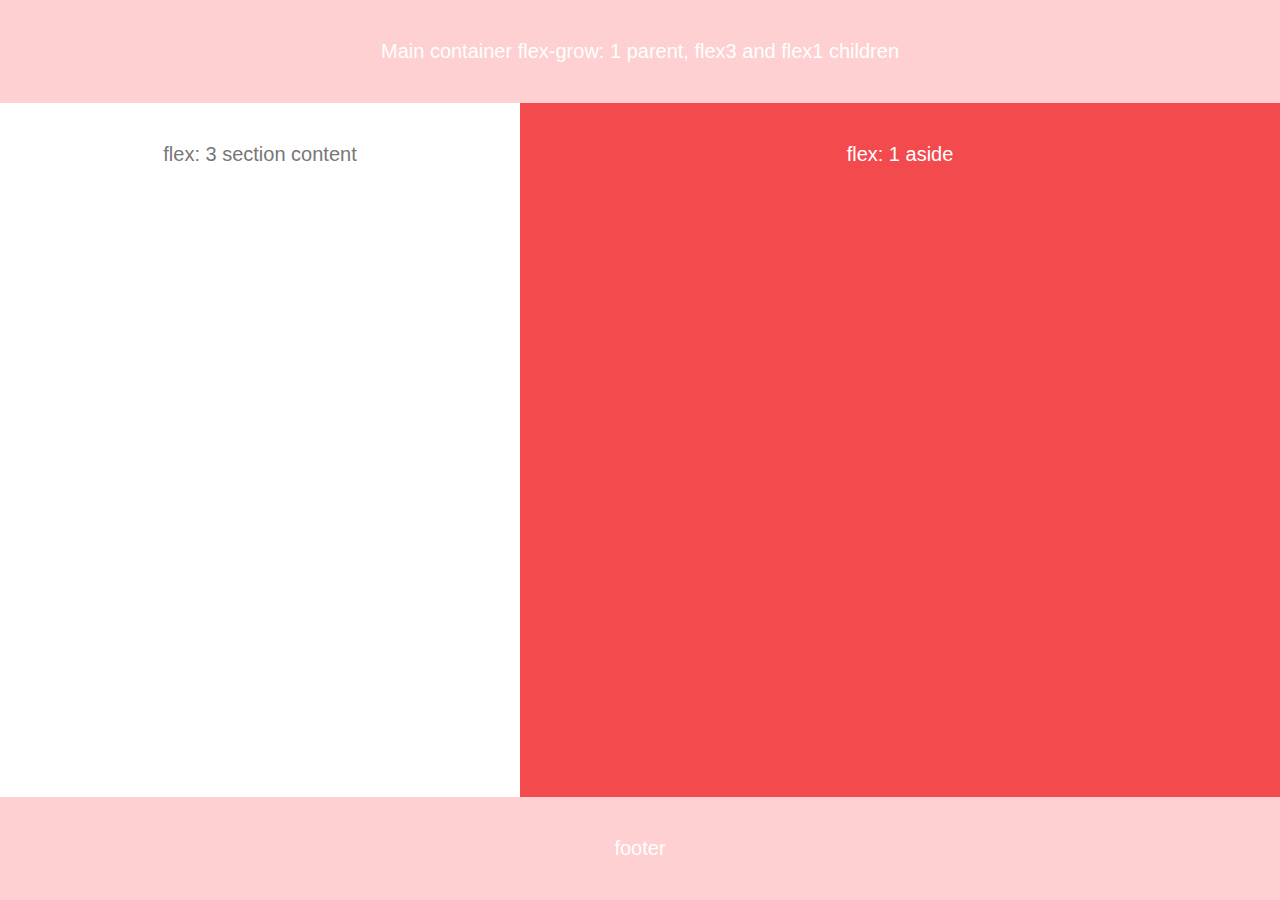
<file: 2-col-layout-flexbox/index.html>
<!DOCTYPE html>
<html lang="en" dir="ltr">
  <head>
    <meta charset="utf-8">
    <link rel="stylesheet" href="css/style.css">
    <title></title>
  </head>
  <body>

    <header>
      <p>Main container flex-grow: 1 parent, flex3 and flex1 children</p>
      </header>

    <main>
        <section>
        <p>flex: 3 section content</p>
        </section>

      <aside class="">
        <p>flex: 1 aside</p>
      </aside>

      </main>

<footer>
  <p>footer</p>
</footer>

  </body>
</html>
</file>
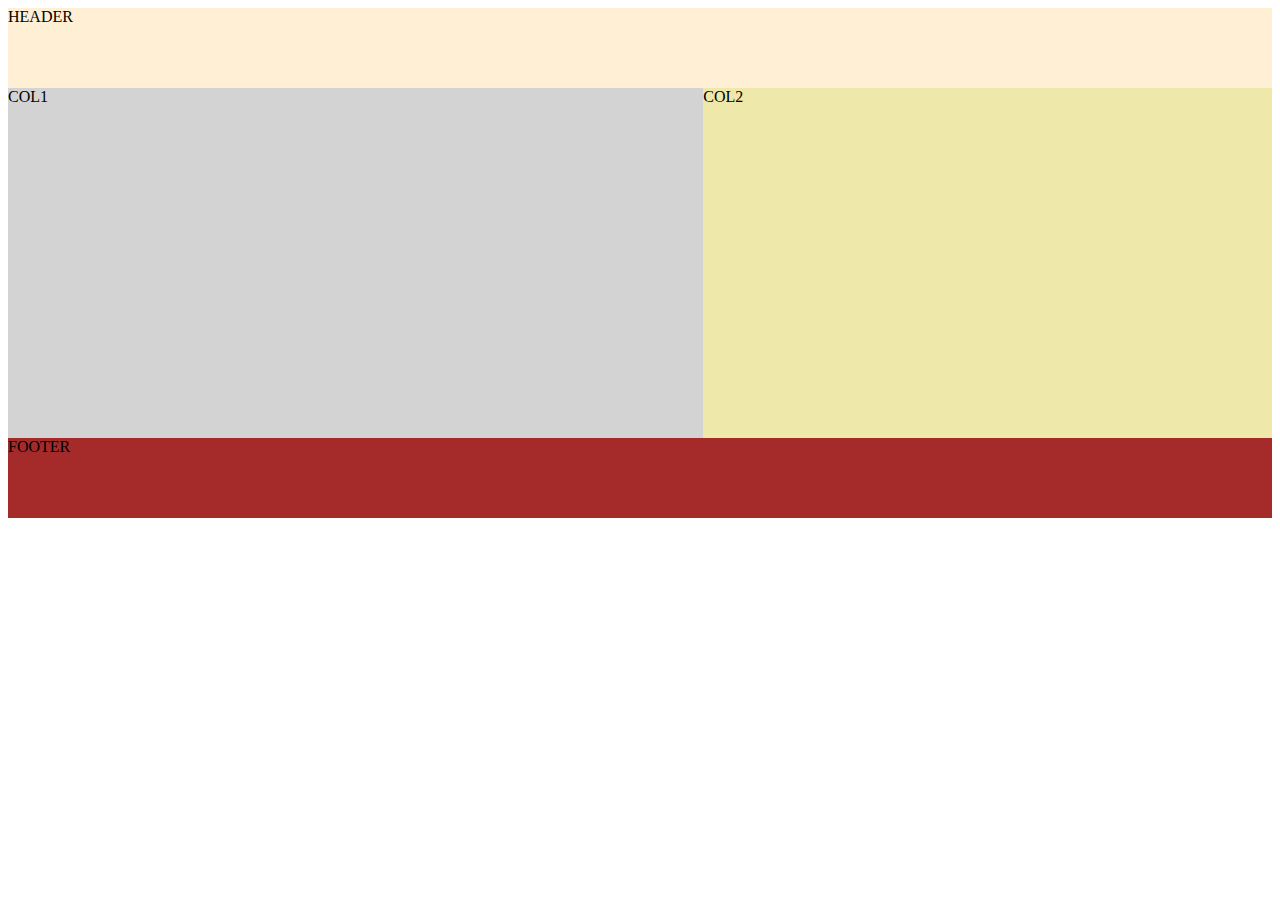
<file: 2-col-layout-vanilla-css/index.html>
<!DOCTYPE html>
<html lang="en" dir="ltr">
  <head>
    <meta charset="utf-8">
    <link rel="stylesheet" href="css/style.css">
    <title></title>
  </head>
  <body>
    <header>HEADER
    </header>
    <main>
    <div>COL1</div>
    <div>COL2</div>
    <!-- <div>COL3</div>
    <div>COL4</div>
    <div>COL5</div -->
    </main>
    <footer>FOOTER</footer>
  </body>
</html>
</file>
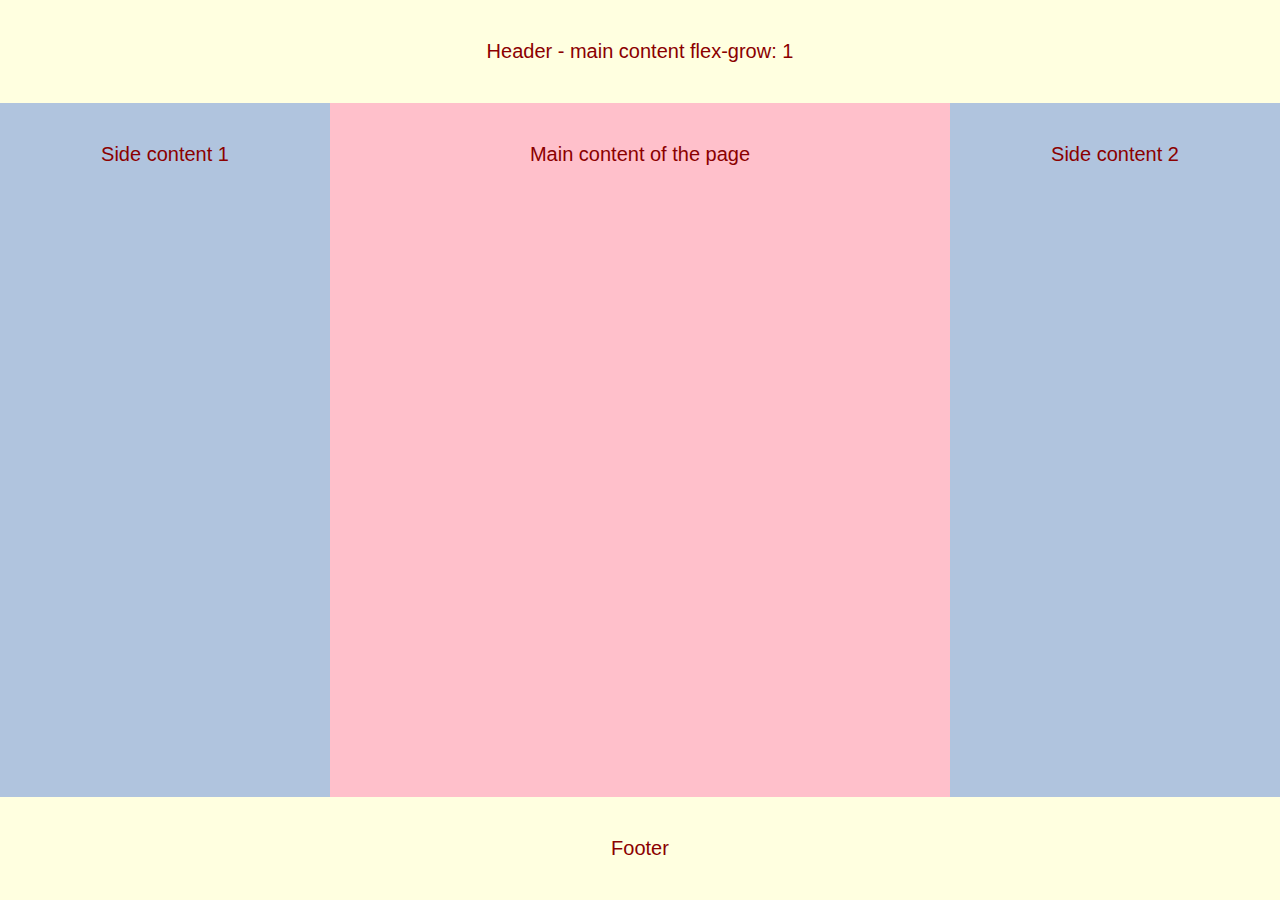
<file: 3-col-layout-flexbox/index.html>
<!DOCTYPE html>
<html lang="en" dir="ltr">
  <head>
    <meta charset="utf-8">
    <link rel="stylesheet" href="css/style.css">
    <title>Flexbox Layout</title>
  </head>
  <body>
    <header>
      <p>Header - main content flex-grow: 1</p>
    </header>
    
    <main>
      <section>
        <p>Main content of the page</p>
      </section>
      <aside>
        <p>Side content 1</p>
      </aside>
      <aside>
        <p>Side content 2</p>
      </aside>
    </main>

    <footer>
      <p>Footer</p>
    </footer>
  </body>
</html>
</file>
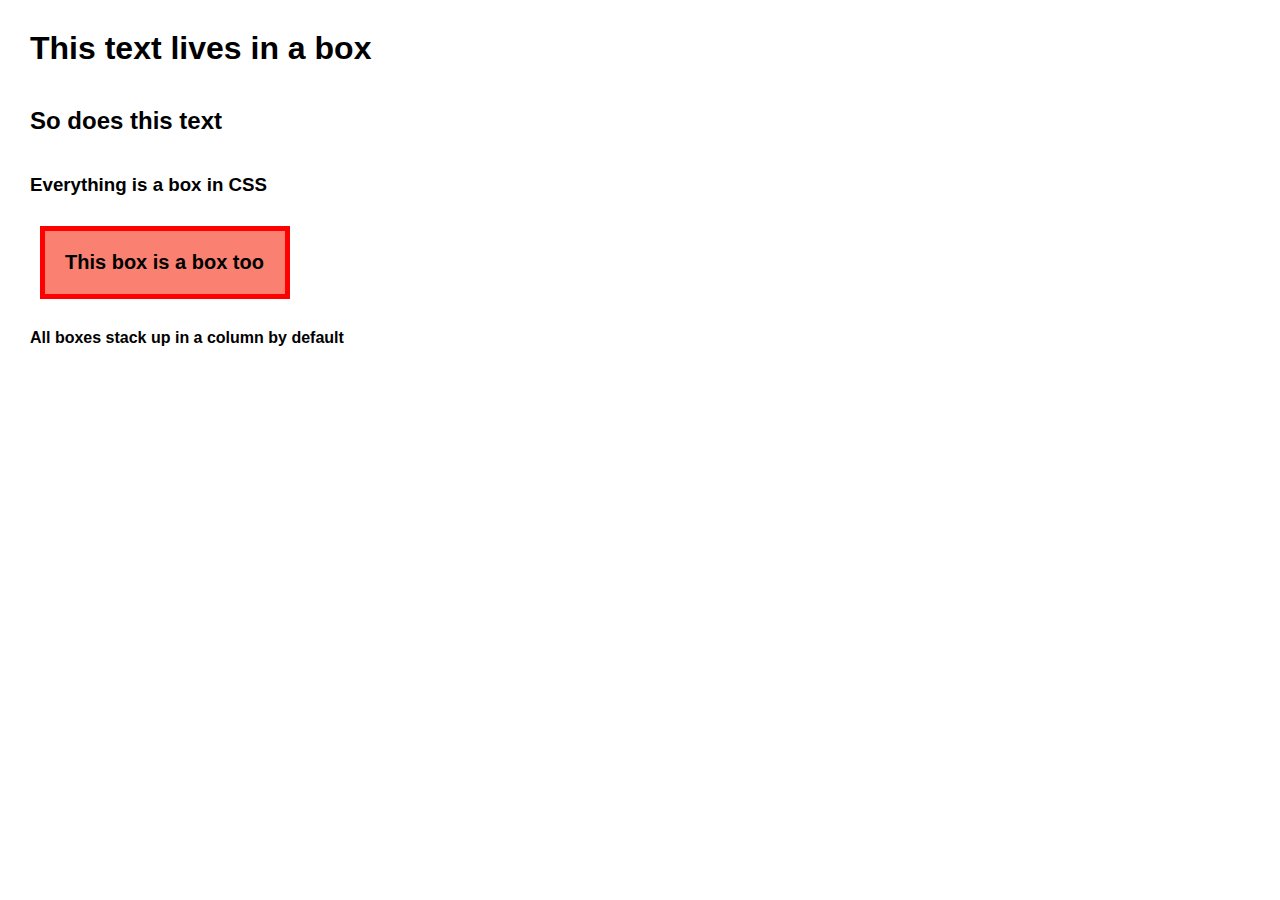
<file: css-box-model/index.html>
<!DOCTYPE html>
<html lang="en" dir="ltr">
  <head>
    <meta charset="utf-8">
    <link rel="stylesheet" href="css/normalize.css">
    <link rel="stylesheet" href="css/style.css">
    <title></title>
  </head>
  <body>
    <h1>This text lives in a box</h1>
    <h2>So does this text</h2>
    <h3>Everything is a box in CSS</h3>
    <div class="box">
    This box is a box too
    </div>
    <div class="">
<h4>All boxes stack up in a column by default</h4>
    </div>
  </body>
</html>
</file>
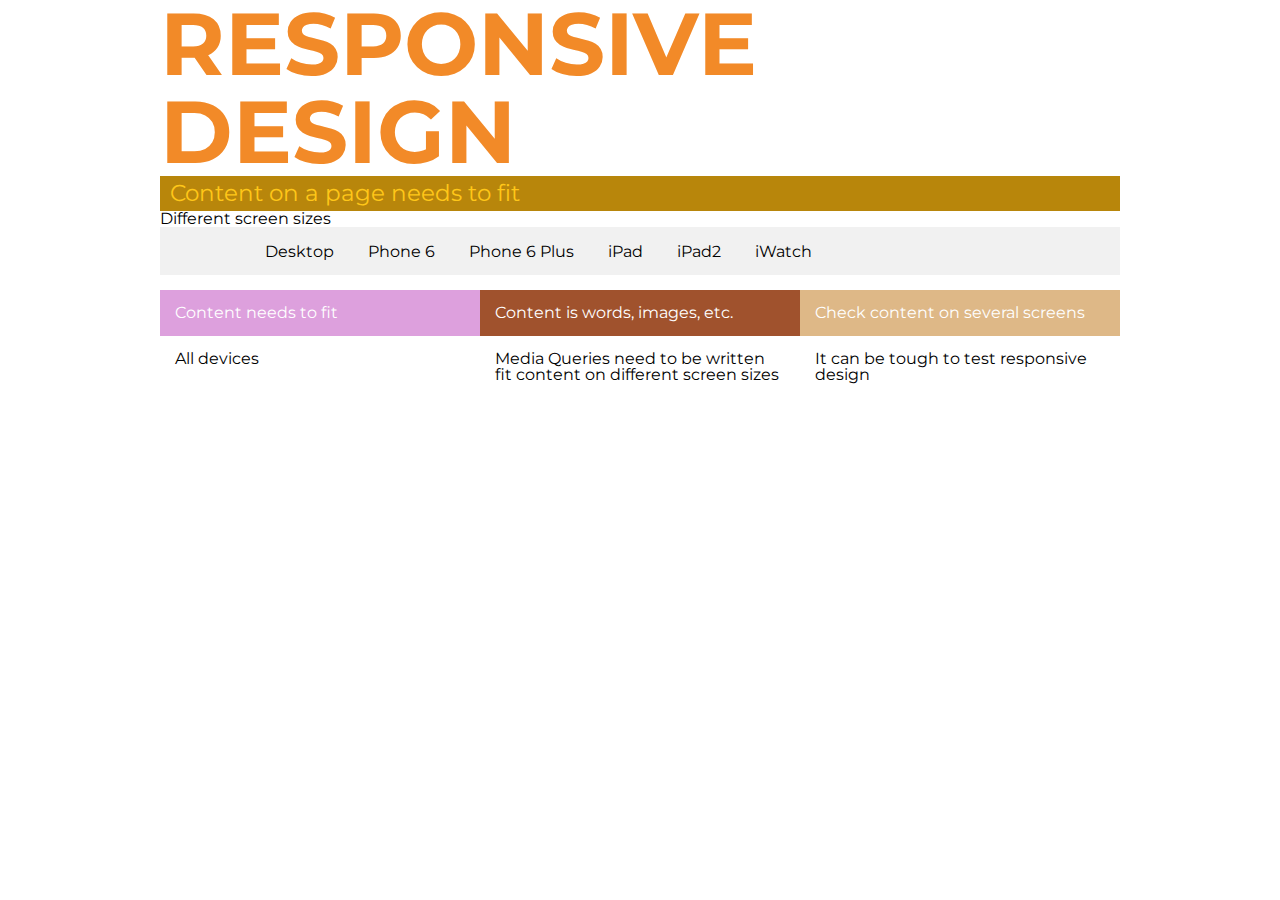
<file: media-queries/index.html>
<!DOCTYPE html>
<html>
<head>
  <title>Responsive design</title>
  <!-- can link responsive design here not ideal -->
  <link href="http://fonts.googleapis.com/css?family=Montserrat:400,700" rel="stylesheet" type="text/css">
  <link rel="stylesheet" type="text/css" href="./css/reset.css">
  <link rel="stylesheet" type="text/css" href="./css/style.css">
</head>
<body>
  <header>
    <nav>
      <ul>
        <li><h1>Responsive Design</h1></li>
        <li>Content on a page needs to fit</li>
        <li>Different screen sizes</li>
        <li>
          <ul class="subnav">
            <li><a href="#"></li>
            <li><a href="#">Desktop</a></li>
            <li><a href="#">Phone 6</a></li>
            <li><a href="#">Phone 6 Plus</a></li>
            <li><a href="#">iPad</a></li>
            <li><a href="#">iPad2</a></li>
            <li><a href="#">iWatch</a></li>
          </ul>
        </li>
      </ul>
    </nav>
  </header>
  <main>
    <div class="column">
      <h2>Content needs to fit</h2>
      <p>All devices</p>
    </div>
    <div class="column">
      <h2>Content is words, images, etc.</h2>
      <p>Media Queries need to be written fit content on different screen sizes</p>
    </div>
    <div class="column">
      <h2>Check content on several screens</h2>
      <p>It can be tough to test responsive design</p>
    </div>
  </main>
</body>
</html>
</file>
<file: 2-col-layout-flexbox/css/style.css>
* {
	box-sizing: border-box;
}

html,
body {
	margin: 0;
	padding: 0;
	font-family: sans-serif;
	font-size: 20px;
	text-align: center;
	color: #fff;
}
body {
	min-height: 100vh;
	display: flex;
	flex-direction: column;
}

header,
footer,
aside,
section {
	padding: 20px;
}

header,
footer {
	background: #fed0d1;
}

aside {
	background: #f34a4e;
	flex: 3;
}

section {
	color: #777;
	flex: 2;
}
main {
	display: flex;
	flex-grow: 1;
}
</file>
<file: 2-col-layout-vanilla-css/css/style.css>
* {
	box-sizing: border-box;
}
header {
	height: 80px;
	background: papayawhip;
}

main {
	height: calc(50vh - 50px - 50px);
}

main div:first-child {
	float: left;
	height: 100%;
	width: 55%;
	background: lightgrey;
}

main div:last-child {
	float: right;
	height: 100%;
	width: 45%;
	background: palegoldenrod;
}

footer {
	height: 80px;
	background: brown;
}
</file>
<file: 3-col-layout-flexbox/css/style.css>
* {
	box-sizing: border-box;
}

html,
body {
	margin: 0;
	padding: 0;
	font-family: sans-serif;
	font-size: 20px;
	text-align: center;
	color: darkred;
}

header,
footer,
aside,
section {
	padding: 20px;
}

header,
footer {
	background: lightyellow;
}

aside {
	background: lightsteelblue;
}

section {
	background: pink;
}

/* flex layout stuff */
body {
	min-height: 100vh;
	display: flex;
	flex-direction: column;
}

main {
	display: flex;
	flex-grow: 1;
	flex-direction: column;
}

section {
	flex: 2;
}

aside {
	flex: 1;
}

aside:first-of-type {
	display: none;
}

@media only screen and (min-width: 840px) {
	main {
		flex-direction: row;
	}
	aside:first-of-type {
		display: block;
		order: -1;
	}
}
</file>
<file: css-box-model/css/style.css>
* {
	box-sizing: border-box;
}
/* border-box;
content-box;
*/
body {
	font-family: sans-serif;
}
.box {
	background-color: salmon;
	font-size: 20px;
	font-weight: bold;
	margin: 20px 40px;
	border: 5px solid red;
	padding: 20px;
	width: 250px;
}

h1,
h2,
h3,
h4 {
	margin: 20px;
	padding: 10px;
}
</file>
<file: media-queries/css/style.css>
body {
	font-family: 'Montserrat', sans-serif;
	color: black;
}

header,
main {
	max-width: 960px;
	margin: 0 auto;
	position: relative;
}

/* HEADER */

header nav ul li {
	overflow: hidden;
}

header h1 {
	color: rgb(242, 138, 40);
	text-transform: uppercase;
	font-weight: 700;
	font-size: 88px;
}

header nav > ul > li:nth-child(2) {
	height: 35px;
	padding: 0 10px;
	font-size: 23px;
	line-height: 35px;
	color: #ffc719;
	background: darkgoldenrod;
}

/* header span {
	color: cornflowerblue;
	text-transform: uppercase;
	font-weight: 700;
	padding: 10px;
	font-size: 25px;
	display: inline-block;
} */

header nav > ul > li:nth-child(4) {
	background: rgb(241, 241, 241);
	margin-bottom: 15px;
}

header .subnav li {
	display: inline;
}

header a {
	padding: 15px;
	display: inline-block;
	color: black;
	text-decoration: none;
}

header a:hover {
	background: #ffc000;
}

/* MAIN COLUMNS */
main .column h2 {
	padding: 15px;
	color: white;
}

main .column:nth-child(1) h2 {
	background: plum;
}
main .column:nth-child(2) h2 {
	background: sienna;
}
main .column:nth-child(3) h2 {
	background: burlywood;
}

main .column p {
	padding: 15px;
}

main .column {
	float: left;
	width: 33.33%;
	min-width: 320px;
}

/* Media Queries */

/* Tablet */
@media only screen and (max-width: 960px) {
	main .column {
		width: 50%;
	}

	main .column:last-child {
		width: 100%;
	}

	header nav ul li {
		display: none;
	}

	header nav > ul > li:nth-child(1),
	header nav > ul > li:nth-child(4) {
		display: block;
	}

	header h1 {
		font-size: 40px;
	}

	header .subnav li:nth-child(1) {
		float: right;
		display: block;
	}

	header .subnav li:nth-child(1) a:before {
		content: '\2630';
	}

	header .subnav li {
		display: none;
	}
}

/* Phone - mobile first

 */
@media only screen and (max-width: 840px) {
	main {
		flex-direction: row;
	}

	header h1 {
		font-size: 30px;
	}
}
</file>
